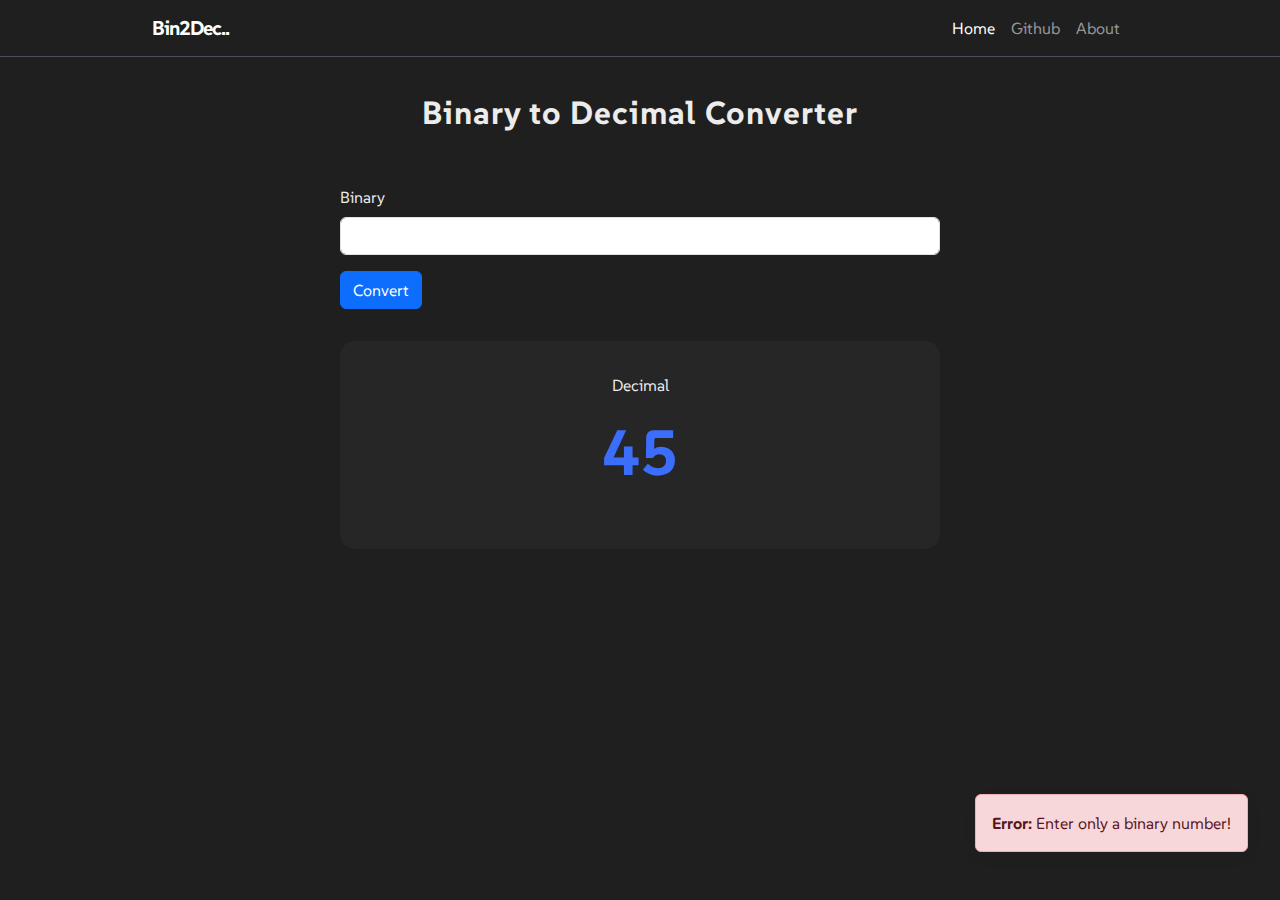
<file: bin2dec/index.html>
<!DOCTYPE html>
<html lang="en">
	<head>
		<meta charset="UTF-8" />
		<meta name="viewport" content="width=device-width, initial-scale=1.0" />
		<title>Bin2Dec..</title>
		<!-- Bootstrap -->
		<link
			href="https://cdn.jsdelivr.net/npm/bootstrap@5.3.3/dist/css/bootstrap.min.css"
			rel="stylesheet"
			integrity="sha384-QWTKZyjpPEjISv5WaRU9OFeRpok6YctnYmDr5pNlyT2bRjXh0JMhjY6hW+ALEwIH"
			crossorigin="anonymous" />
		<script
			src="https://cdn.jsdelivr.net/npm/bootstrap@5.3.3/dist/js/bootstrap.bundle.min.js"
			integrity="sha384-YvpcrYf0tY3lHB60NNkmXc5s9fDVZLESaAA55NDzOxhy9GkcIdslK1eN7N6jIeHz"
			crossorigin="anonymous"></script>
		<!-- CSS -->
		<link rel="stylesheet" href="./src/assets/styles/global.css" />
		<!-- Fonts -->
		<link rel="preconnect" href="https://fonts.googleapis.com" />
		<link rel="preconnect" href="https://fonts.gstatic.com" crossorigin />
		<link
			href="https://fonts.googleapis.com/css2?family=SUSE:wght@100..800&display=swap"
			rel="stylesheet" />
	</head>
	<body>
		<nav
			class="navbar navbar-expand-lg navbar-dark border-bottom border-body"
			data-bs-theme="dark">
			<div class="container-fluid">
				<a class="navbar-brand" href="#">Bin2Dec..</a>
				<button
					class="navbar-toggler"
					type="button"
					data-bs-toggle="collapse"
					data-bs-target="#navbarSupportedContent"
					aria-controls="navbarSupportedContent"
					aria-expanded="false"
					aria-label="Toggle navigation">
					<span class="navbar-toggler-icon"></span>
				</button>
				<div
					class="collapse navbar-collapse"
					id="navbarSupportedContent">
					<ul class="navbar-nav me-auto mb-2 mb-lg-0">
						<li class="nav-item">
							<a
								class="nav-link active"
								aria-current="page"
								href="#"
								>Home</a
							>
						</li>
						<li class="nav-item">
							<a class="nav-link" aria-current="page" href="#"
								>Github</a
							>
						</li>
						<li class="nav-item">
							<a class="nav-link" aria-current="page" href="#"
								>About</a
							>
						</li>
					</ul>
				</div>
			</div>
		</nav>
		<main class="app_container">
			<!-- Header/Logo -->
			<div class="logo">
				<p>Binary to Decimal Converter</p>
			</div>

			<!-- Input -->
			<div class="input_container">
				<form>
					<div class="mb-3">
						<label for="binaryInput" class="form-label"
							>Binary</label
						>
						<input
							type="number"
							class="form-control"
							id="binaryInput" />
					</div>
					<button type="submit" class="btn btn-primary">
						Convert
					</button>
				</form>
			</div>

			<!-- Output -->
			<div class="output_container">
				<label for="binaryInput" class="form-label">Decimal</label>
				<p class="output_message">45</p>
			</div>
		</main>
		<!-- Error Messages -->
		<div class="errors_container">
			<div class="alert alert-danger" role="alert">
				<b>Error:</b> Enter only a binary number!
			</div>
		</div>
	</body>
</html>
</file>
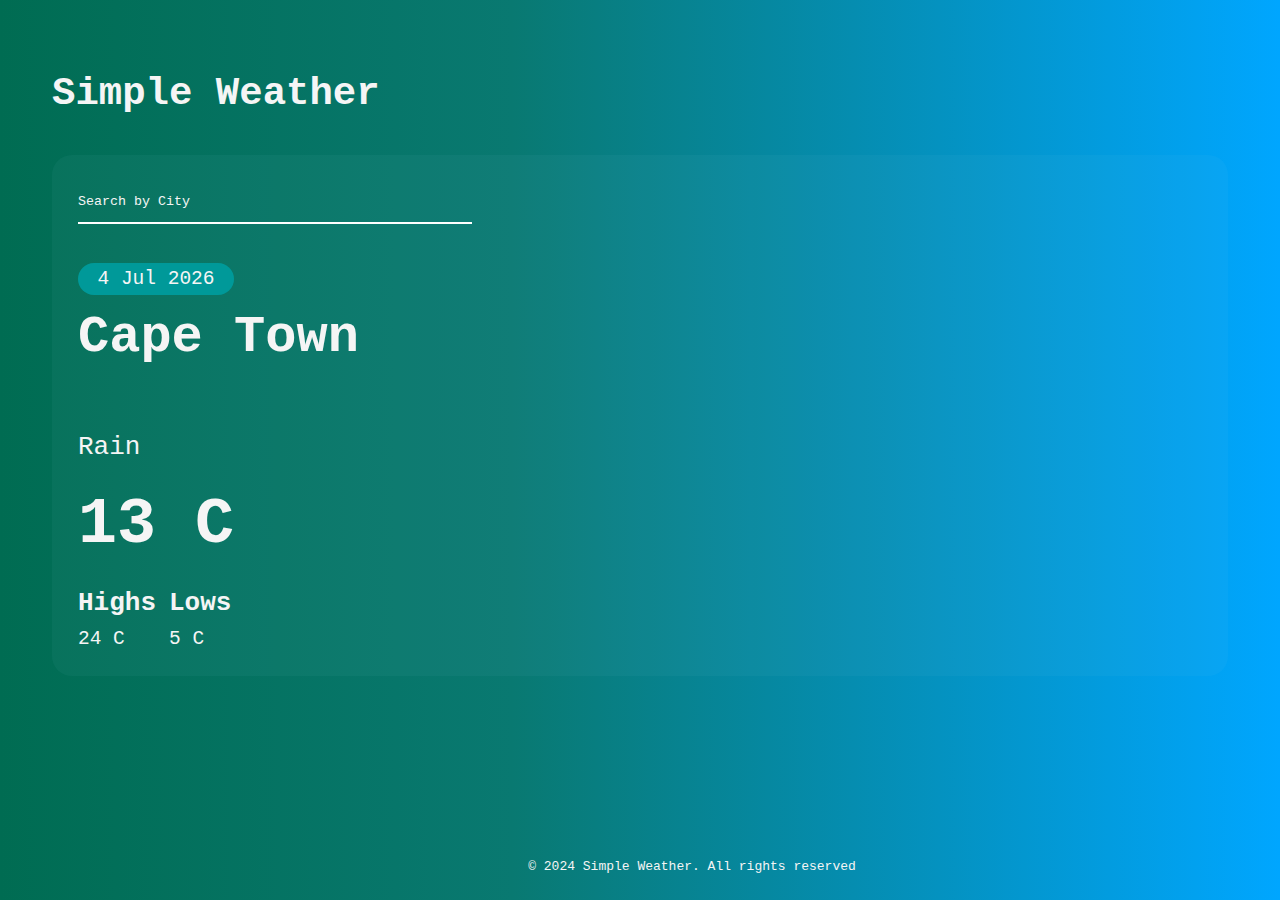
<file: simple-weather-app/index.html>
<!DOCTYPE html>
<html lang="en">
<head>
    <meta charset="UTF-8">
    <meta name="viewport" content="width=device-width, initial-scale=1.0">
    <link rel="stylesheet" href="style.css">
    <link rel="stylesheet" href="https://cdnjs.cloudflare.com/ajax/libs/font-awesome/6.5.2/css/all.min.css" integrity="sha512-SnH5WK+bZxgPHs44uWIX+LLJAJ9/2PkPKZ5QiAj6Ta86w+fsb2TkcmfRyVX3pBnMFcV7oQPJkl9QevSCWr3W6A==" crossorigin="anonymous" referrerpolicy="no-referrer" />
    <title>Weather App</title>
</head>
<body>
    <h1 id="logo">Simple Weather</h1>
    <!-- Weather API -->
    <div class="app">
        <!-- Search Bar -->
        <div id="search-bar">
            <input autocomplete="false" id="search-bar-input" type="text" placeholder="Search by City">
            <button id="search-icon" onclick={getWeather()}><i class="fa fa-search" aria-hidden="true"></i></button>
        </div>

       <!-- Date and City -->
        <div id="info">
            <p id="date">01-01-2024</p>
            <h4 id="city">Cape Town</h4>
        </div>

        <!-- Icon  -->
        <div id="temp-img"></div>

        <!-- Description of weather -->
        <p id="description">Rain</p>

        <!-- Temperture -->
        <div id="temp">13 C</div>

        <!-- Info at the bottom -->
        <div class="extra-info">
            <div class="col">
                <div class="info">
                    <h5>Highs</h5>
                    <p id="temp-max">24 C</p>
                </div>
            </div>            
            <div class="col">
                <div class="info">
                    <h5>Lows</h5>
                    <p id="temp-min">5 C</p>
                </div>
            </div>
        </div>
    </div>
    <p id="footer">&#169 2024 Simple Weather. All rights reserved</p>
</body>
<script src="script.js"></script>
</html>
</file>
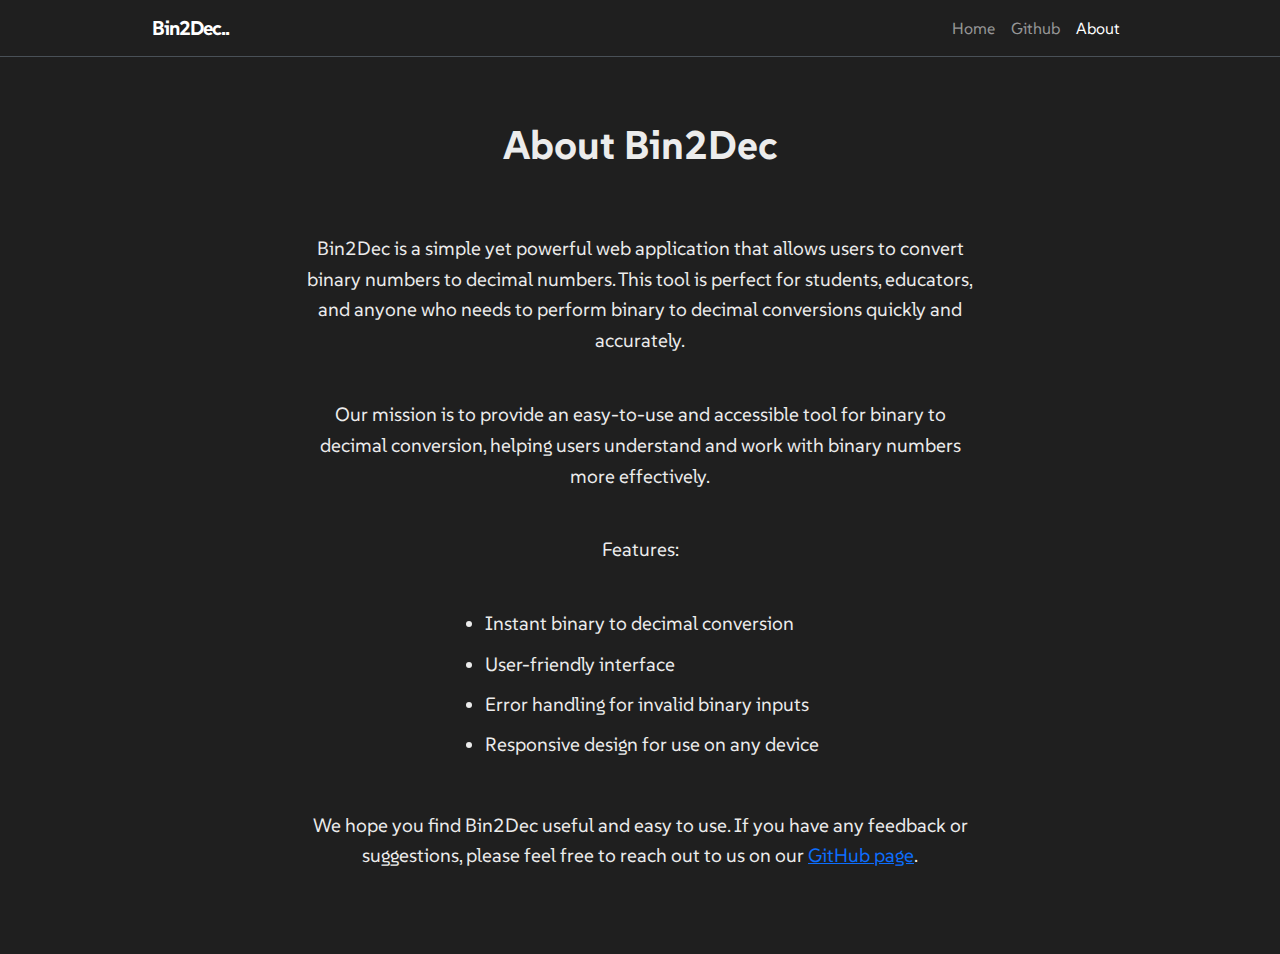
<file: bin2dec/src/pages/about.html>
<!DOCTYPE html>
<html lang="en">
	<head>
		<meta charset="UTF-8" />
		<meta name="viewport" content="width=device-width, initial-scale=1.0" />
		<title>About</title>
		<!-- Bootstrap -->
		<link
			href="https://cdn.jsdelivr.net/npm/bootstrap@5.3.3/dist/css/bootstrap.min.css"
			rel="stylesheet"
			integrity="sha384-QWTKZyjpPEjISv5WaRU9OFeRpok6YctnYmDr5pNlyT2bRjXh0JMhjY6hW+ALEwIH"
			crossorigin="anonymous" />
		<script
			src="https://cdn.jsdelivr.net/npm/bootstrap@5.3.3/dist/js/bootstrap.bundle.min.js"
			integrity="sha384-YvpcrYf0tY3lHB60NNkmXc5s9fDVZLESaAA55NDzOxhy9GkcIdslK1eN7N6jIeHz"
			crossorigin="anonymous"></script>
		<!-- CSS -->
		<link rel="stylesheet" href="../assets/styles/global.css" />
		<!-- Fonts -->
		<link rel="preconnect" href="https://fonts.googleapis.com" />
		<link rel="preconnect" href="https://fonts.gstatic.com" crossorigin />
		<link
			href="https://fonts.googleapis.com/css2?family=SUSE:wght@100..800&display=swap"
			rel="stylesheet" />
	</head>
	<body class="about_page">
		<nav
			class="navbar navbar-expand-lg navbar-dark border-bottom border-body"
			data-bs-theme="dark">
			<div class="container-fluid">
				<a class="navbar-brand" href="/index.html">Bin2Dec..</a>
				<button
					class="navbar-toggler"
					type="button"
					data-bs-toggle="collapse"
					data-bs-target="#navbarSupportedContent"
					aria-controls="navbarSupportedContent"
					aria-expanded="false"
					aria-label="Toggle navigation">
					<span class="navbar-toggler-icon"></span>
				</button>
				<div
					class="collapse navbar-collapse"
					id="navbarSupportedContent">
					<ul class="navbar-nav me-auto mb-2 mb-lg-0">
						<li class="nav-item">
							<a
								class="nav-link"
								aria-current="page"
								href="/index.html"
								>Home</a
							>
						</li>
						<li class="nav-item">
							<a
								class="nav-link"
								aria-current="page"
								href="https://github.com/Keanin-Cupido/web-apps/tree/main/bin2dec"
								target="_blank"
								>Github</a
							>
						</li>
						<li class="nav-item">
							<a
								class="nav-link active"
								aria-current="page"
								href="./src/pages/about.html"
								>About</a
							>
						</li>
					</ul>
				</div>
			</div>
		</nav>
		<main class="app_container">
			<div class="about_container">
				<h1>About Bin2Dec</h1>
				<p>
					Bin2Dec is a simple yet powerful web application that allows
					users to convert binary numbers to decimal numbers. This
					tool is perfect for students, educators, and anyone who
					needs to perform binary to decimal conversions quickly and
					accurately.
				</p>
				<p>
					Our mission is to provide an easy-to-use and accessible tool
					for binary to decimal conversion, helping users understand
					and work with binary numbers more effectively.
				</p>
				<p>Features:</p>
				<ul>
					<li>Instant binary to decimal conversion</li>
					<li>User-friendly interface</li>
					<li>Error handling for invalid binary inputs</li>
					<li>Responsive design for use on any device</li>
				</ul>
				<p>
					We hope you find Bin2Dec useful and easy to use. If you have
					any feedback or suggestions, please feel free to reach out
					to us on our
					<a
						href="https://github.com/Keanin-Cupido/web-apps/tree/main/bin2dec"
						>GitHub page</a
					>.
				</p>
			</div>
		</main>
	</body>
</html>
</file>
<file: bin2dec/src/assets/styles/global.css>
:root {
	--default-black: #1f1f1f;
	--default-white: #ececec;
}

body {
	font-family: 'SUSE', sans-serif;
	font-optical-sizing: auto;
	font-weight: normal;
	font-style: normal;
	position: relative;
	width: 100%;
	min-height: 100vh;
	overflow: hidden;
	background-color: var(--default-black);
	color: var(--default-white);
}

body.about_page {
	overflow: visible;
}

/* About Page */
.about_container {
	width: 100%;
	max-width: 800px;
	margin: 0 auto;
	padding: 2em;
	display: flex;
	flex-direction: column;
	align-items: center;
	justify-content: center;
	gap: 1.5em;
	text-align: center;
	color: var(--default-white);
}

.about_container h1 {
	font-size: 2.5rem;
	font-weight: bold;
	margin-bottom: 1em;
}

.about_container p {
	font-size: 1.2rem;
	line-height: 1.6;
	margin-bottom: 1em;
}

.about_container ul {
	list-style-type: disc;
	padding-left: 1.5em;
	text-align: left;
}

.about_container ul li {
	font-size: 1.2rem;
	line-height: 1.6;
	margin-bottom: 0.5em;
}
nav.navbar {
	width: 100%;

	.container-fluid {
		width: 100%;
		display: flex;
		align-items: center;
		justify-content: space-between;
		width: 100%;
		max-width: 1000px;
		margin: 0 auto;

		.navbar-brand {
			font-weight: bold;
			letter-spacing: -1px;
		}

		.navbar-nav {
			width: 100%;
			display: flex;
			align-items: center;
			justify-content: flex-end;
			text-align: right;
		}
	}
}

/* App Container */
.app_container {
	width: 100%;
	max-width: 800px;
	margin: 0 auto;
	padding: 2em;
	display: flex;
	flex-direction: column;
	align-items: center;
	justify-content: center;
	gap: 2em;

	.logo {
		font-size: 2rem;
		font-weight: bold;
		letter-spacing: 1px;
		text-align: center;
	}

	.input_container {
		width: 100%;
		max-width: 600px;
		margin: 0 auto;
	}

	.output_container {
		width: 100%;
		max-width: 600px;
		min-height: 200px;
		max-height: 300px;
		border-radius: 15px;
		margin: 0 auto;
		padding: 2em;
		background-color: hsl(0, 0%, 15%);
		display: flex;
		flex-direction: column;
		align-items: center;
		justify-content: center;

		.output_message {
			font-size: 4rem;
			font-weight: bold;
			color: #3c6efd;
		}
	}
}

.errors_container {
	position: absolute;
	bottom: 2em;
	right: 2em;
	transition: all 0.2s ease;

	.alert {
		transition: all 0.2s ease;
		font-size: 1rem;
		box-shadow: 1px 5px 15px #1c1c1c0d;
	}
}
</file>
<file: simple-weather-app/style.css>
* {
    box-sizing: border-box;
    margin: 0;
    padding: 0;
    font-family: monospace;
    transition: all 0.1s ease;
}

body {
    font-size: 1rem;
    color: whitesmoke;
    padding: 4em;
    background: rgb(0,108,82);
    background: linear-gradient(90deg, rgba(0,108,82,1) 0%, rgba(9,121,113,1) 40%, rgba(0,166,255,1) 100%);
    width: 100%;
    height: 100vh;
    overflow: hidden;
    position: relative;
}

/* Logo */
#logo {
    font-size: 3rem;
    margin: 0.5em 0em 1em 0em;
}

/* Weather API */
.app {
    display: flex;
    flex-direction: column;
    align-items: flex-start;
    justify-content: flex-start;
    gap: 2em;
    width: 100%;
    background-color: hsla(200, 80%, 80%, .05);
    border-radius: 20px;
    padding: 2em;
}

/* Search Bar */
#search-bar{
    width: 100%;
    max-width: 400px;
    display: flex;
    flex-direction: row;
    gap: 0.5em;
}
#search-bar-input {
    width: 100%;
    padding: 1em 1em 1em 0;
    font-family: inherit;
    color: inherit;
    border: 0;
    border-bottom: 2px solid white;
    background-color: transparent;
}
#search-bar-input::placeholder {
    color: inherit;
}
#search-bar-input:focus {
   outline: none;
   font-size: 1.5rem;
}
#search-bar #search-icon {
    background-color: transparent;
    border: none;
    font-size: 1.5rem;
    color: whitesmoke;
    cursor: pointer;
}
#search-bar #search-icon:hover {
    transform: scale(1.1);
}

/* Date and City */
#info {
    margin: 1em 0em;
}
#info #date {
    width: fit-content;
    font-size: 1.5rem;
    background-color: rgb(0, 153, 153);
    border-radius: 20px;
    padding: 0.25em 1em;
}
#info #city {
    font-size: 4rem;
    font-weight: bold;
    margin-top: 0.25em;
}

/* Icon */

/* Description of weather */
#description {
    font-size: 2rem;
}

/* Temperature */
#temp {
    font-size: 5rem;
    font-weight: bold;
}

/* Info at the bottom */
.extra-info {
    display: flex;
    flex-direction: row;
    gap: 1em;
}
.extra-info .col h5 {
    font-size: 2rem;
}
.extra-info .col #temp-max,
.extra-info .col #temp-min {
    font-size: 1.5rem;
    margin-top: 0.5em;
}

/* Footer */
p#footer {
    width: 100%;
    text-align: center;
    position: absolute;
    bottom: 2em;
}
</file>
